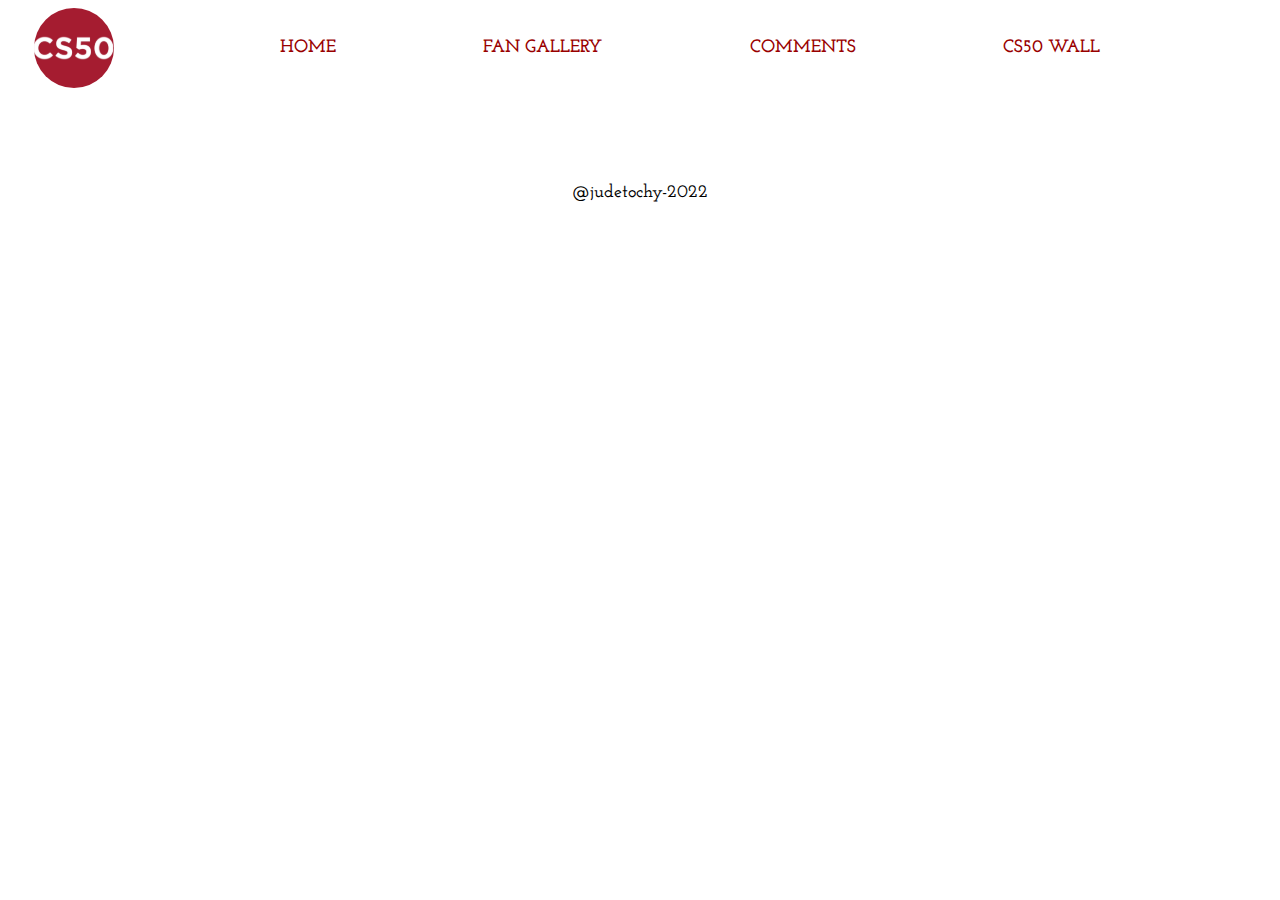
<file: base.html>
<!DOCTYPE html>
<html lang="en">
<head>
    <meta charset="UTF-8">
    <meta http-equiv="X-UA-Compatible" content="IE=edge">
    <meta name="viewport" content="width=device-width, initial-scale=1.0">
    <title>CS50FanPage</title>
    <link rel="icon" href="https://cs50.harvard.edu/x/2022/favicon.ico?1663894800">
    <link rel="stylesheet" href="./static/base.css">
    <link rel="stylesheet" href="./static/home/style.css">
    <link rel="preconnect" href="https://fonts.googleapis.com">
    <link rel="preconnect" href="https://fonts.gstatic.com" crossorigin>
    <link href="https://fonts.googleapis.com/css2?family=Amatic+SC:wght@700&family=Josefin+Slab:wght@500;700&family=Lato:wght@400;700;900&display=swap" rel="stylesheet">
    <link
      rel="stylesheet"
      href="https://cdnjs.cloudflare.com/ajax/libs/font-awesome/6.1.1/css/all.min.css"
      integrity="sha512-KfkfwYDsLkIlwQp6LFnl8zNdLGxu9YAA1QvwINks4PhcElQSvqcyVLLD9aMhXd13uQjoXtEKNosOWaZqXgel0g=="
      crossorigin="anonymous"
      referrerpolicy="no-referrer"
    />
</head>
<body>
    <header class="">
        <div class="nav">
            <div class="logo">
                <img src="./static/assets/logo.svg" alt="logo" class="">
            </div>
            <nav class="desktop desktop-links">
                <a href="#" class="">HOME</a>
                <a href="#" class="">FAN GALLERY</a>
                <a href="#" class="">COMMENTS</a>
                <a href="#" class="">CS50 WALL</a>
            </nav>
            <nav class="mobile" style="color: #990000; margin-left:8px;">
                <i class="fa-solid fa-burger fa-3x menu" onclick="show()"></i>
            </nav>
        </div>
    </header>
    <main class="">
        <div class="mobile backdrop visible bdr">
            <div class="nothing" onclick="noShow()">
            </div>
            <div class="slide-in right bdr">
                <div class="content">
                    <div class="c" onclick="noShow()">
                        <div class="circle">
                            <i class="fa-solid fa-xmark fa-2x"></i>
                        </div>
                    </div>
                    <div class="mobile-links">
                        <a href="#" class="" style="margin-top: 0;">HOME</a>
                        <a href="#" class="">FAN GALLERY</a>
                        <a href="#" class="">COMMENT</a>
                        <a href="#" class="">CS50 WALL</a>
                    </div> 
                </div>
            </div>
        </div>
          <!-- <embed src="./static/assets/themesong.mp3" loop="true" autostart="true" width="2" height="0"> -->
        
    </main>
    <footer class="">
        <div class="social">
          <a href="https://web.facebook.com/cs50?_rdc=1&_rdr" class=""><i class="fa-brands fa-facebook fa-2x"></i></a>
          <a href="https://twitter.com/@cs50" class=""><i class="fa-brands fa-twitter fa-2x"></i></a>
          <a href="https://www.instagram.com/cs50/" class=""><i class="fa-brands fa-instagram fa-2x"></i></a>
          <a href="https://www.youtube.com/user/cs50tv" class=""><i class="fa-brands fa-youtube fa-2x"></i></a>
          <a href="https://github.com/cs50" class=""><i class="fa-brands fa-github fa-2x"></i></a>
        </div>
        <div class="copyrt">
          <p class="">@judetochy-2022</p>
        </div>
      </footer>
    <script src="./static/base.js"></script>
</body>
</html>
</file>
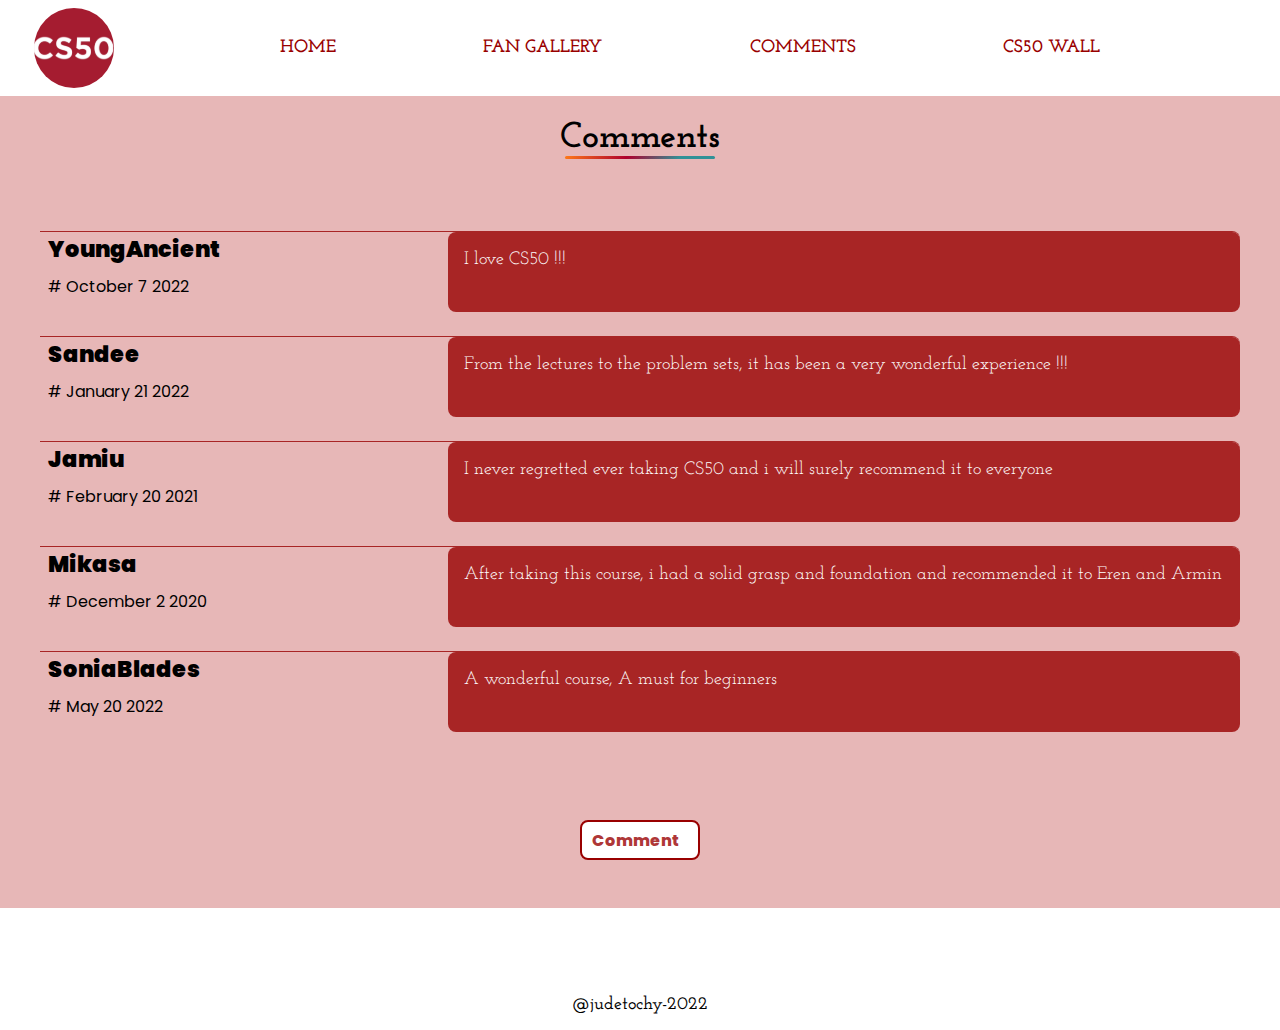
<file: comments/comments.html>
<!DOCTYPE html>
<html lang="en">
  <head>
    <meta charset="UTF-8" />
    <meta http-equiv="X-UA-Compatible" content="IE=edge" />
    <meta name="viewport" content="width=device-width, initial-scale=1.0" />
    <title>Comments</title>
    <link
      rel="icon"
      href="https://cs50.harvard.edu/x/2022/favicon.ico?1663894800"
    />
    <link rel="stylesheet" href="../static/base.css" />
    <link rel="stylesheet" href="../static/comment/comment.css" />
    <link rel="preconnect" href="https://fonts.googleapis.com" />
    <link rel="preconnect" href="https://fonts.gstatic.com" crossorigin />
    <link
      href="https://fonts.googleapis.com/css2?family=Amatic+SC:wght@700&family=Josefin+Slab:wght@500;700&family=Lato:wght@400;700;900&family=Poppins:wght@600;700&display=swap"
      rel="stylesheet"
    />
    <link
      rel="stylesheet"
      href="https://cdnjs.cloudflare.com/ajax/libs/font-awesome/6.1.1/css/all.min.css"
      integrity="sha512-KfkfwYDsLkIlwQp6LFnl8zNdLGxu9YAA1QvwINks4PhcElQSvqcyVLLD9aMhXd13uQjoXtEKNosOWaZqXgel0g=="
      crossorigin="anonymous"
      referrerpolicy="no-referrer"
    />
  </head>
  <body>
    <header class="">
      <div class="nav">
        <div class="logo">
          <img src="../static/assets/logo.svg" alt="logo" class="" />
        </div>
        <nav class="desktop desktop-links">
          <a href="../index.html" class="">HOME</a>
          <a href="../fangallery/fangallery.html" class="">FAN GALLERY</a>
          <a href="#" class="">COMMENTS</a>
          <a href="../cswall/cswall.html" class="">CS50 WALL</a>
        </nav>
        <nav class="mobile" style="color: #990000; margin-left: 8px">
          <i class="fa-solid fa-burger fa-3x menu" onclick="show()"></i>
        </nav>
      </div>
    </header>
    <main class="">
      <div class="mobile backdrop visible">
        <div class="nothing" onclick="noShow()"></div>
        <div class="slide-in right">
          <div class="content">
            <div class="c" onclick="noShow()">
              <div class="circle">
                <i class="fa-solid fa-xmark fa-2x"></i>
              </div>
            </div>
            <div class="mobile-links">
              <a href="../index.html" class="" style="margin-top: 0">HOME</a>
              <a href="../fangallery/fangallery.html" class="">FAN GALLERY</a>
              <a href="#" class="">COMMENT</a>
              <a href="../cswall/cswall.html" class="">CS50 WALL</a>
            </div>
          </div>
        </div>
      </div>
      <div class="main">
        <div class="word">
          <div class="head">
            <h2>Comments</h2>
            <hr />
          </div>
        </div>
        <div class="paddit">
          <div class="comments">
            <div class="commentgrid">
              <div class="mobile"><hr /></div>
              <div class="info">
                <div class="author"><p>YoungAncient</p></div>
                <div class="date"><p># October 7 2022</p></div>
              </div>
              <div class="commentblock">
                <p>I love CS50 !!!</p>
              </div>
            </div>
            <div class="commentgrid">
              <div class="mobile"><hr /></div>
              <div class="info">
                <div class="author"><p>Sandee</p></div>
                <div class="date"><p># January 21 2022</p></div>
              </div>
              <div class="commentblock">
                <p>
                  From the lectures to the problem sets, it has been a very
                  wonderful experience !!!
                </p>
              </div>
            </div>
            <div class="commentgrid">
              <div class="mobile"><hr /></div>
              <div class="info">
                <div class="author"><p>Jamiu</p></div>
                <div class="date"><p># February 20 2021</p></div>
              </div>
              <div class="commentblock">
                <p>
                  I never regretted ever taking CS50 and i will surely recommend
                  it to everyone
                </p>
              </div>
            </div>
            <div class="commentgrid">
              <div class="mobile"><hr /></div>
              <div class="info">
                <div class="author"><p>Mikasa</p></div>
                <div class="date"><p># December 2 2020</p></div>
              </div>
              <div class="commentblock">
                <p>
                  After taking this course, i had a solid grasp and foundation
                  and recommended it to Eren and Armin
                </p>
              </div>
            </div>
            <div class="commentgrid">
              <div class="mobile"><hr /></div>
              <div class="info">
                <div class="author"><p>SoniaBlades</p></div>
                <div class="date"><p># May 20 2022</p></div>
              </div>
              <div class="commentblock">
                <p>A wonderful course, A must for beginners</p>
              </div>
            </div>
          </div>
        </div>
        <div class="form">
            <div class="nothing" onclick="off()"></div>
          <form novalidate>
            <img src="../static/assets/male2.svg" alt="alumnus" id="alumnus">
            <img src="../static/assets/female2.svg" alt="alumna" id="alumna" />
            <p class="django-error">Email cannot be empty!</p>
            <div class="sub">
              <label for="text">Code Name</label>
              <input
                type="text"
                name="name"
                id="name"
                placeholder="your name here... e.g cyborg"
              />
              <p class="error name">Name cannot be empty!</p>
            </div>
            <div class="sub">
              <label for="comment" class="">Comment</label>
              <textarea
                name="comment"
                id="comment"
                cols="30"
                rows="5"
                placeholder="your comments here"
              ></textarea>
              <p class="error comment">Comment cannot be empty!</p>
            </div>
            <div class="submit">
              <button type="submit">Post Comment</button>
            </div>
          </form>
        </div>
        <div class="commentbutton">
          <button id="pen">
            <p>Comment</p>
            <i class="fa-solid fa-pen"></i>
          </button>
        </div>
      </div>
    </main>
    <footer class="">
        <div class="social">
          <a href="https://web.facebook.com/cs50?_rdc=1&_rdr" class=""><i class="fa-brands fa-facebook fa-2x"></i></a>
          <a href="https://twitter.com/@cs50" class=""><i class="fa-brands fa-twitter fa-2x"></i></a>
          <a href="https://www.instagram.com/cs50/" class=""><i class="fa-brands fa-instagram fa-2x"></i></a>
          <a href="https://www.youtube.com/user/cs50tv" class=""><i class="fa-brands fa-youtube fa-2x"></i></a>
          <a href="https://github.com/cs50" class=""><i class="fa-brands fa-github fa-2x"></i></a>
        </div>
        <div class="copyrt">
          <p class="">@judetochy-2022</p>
        </div>
      </footer>
    <script src="../static/base.js"></script>
    <script src="../static/comment/script.js"></script>
  </body>
</html>
</file>
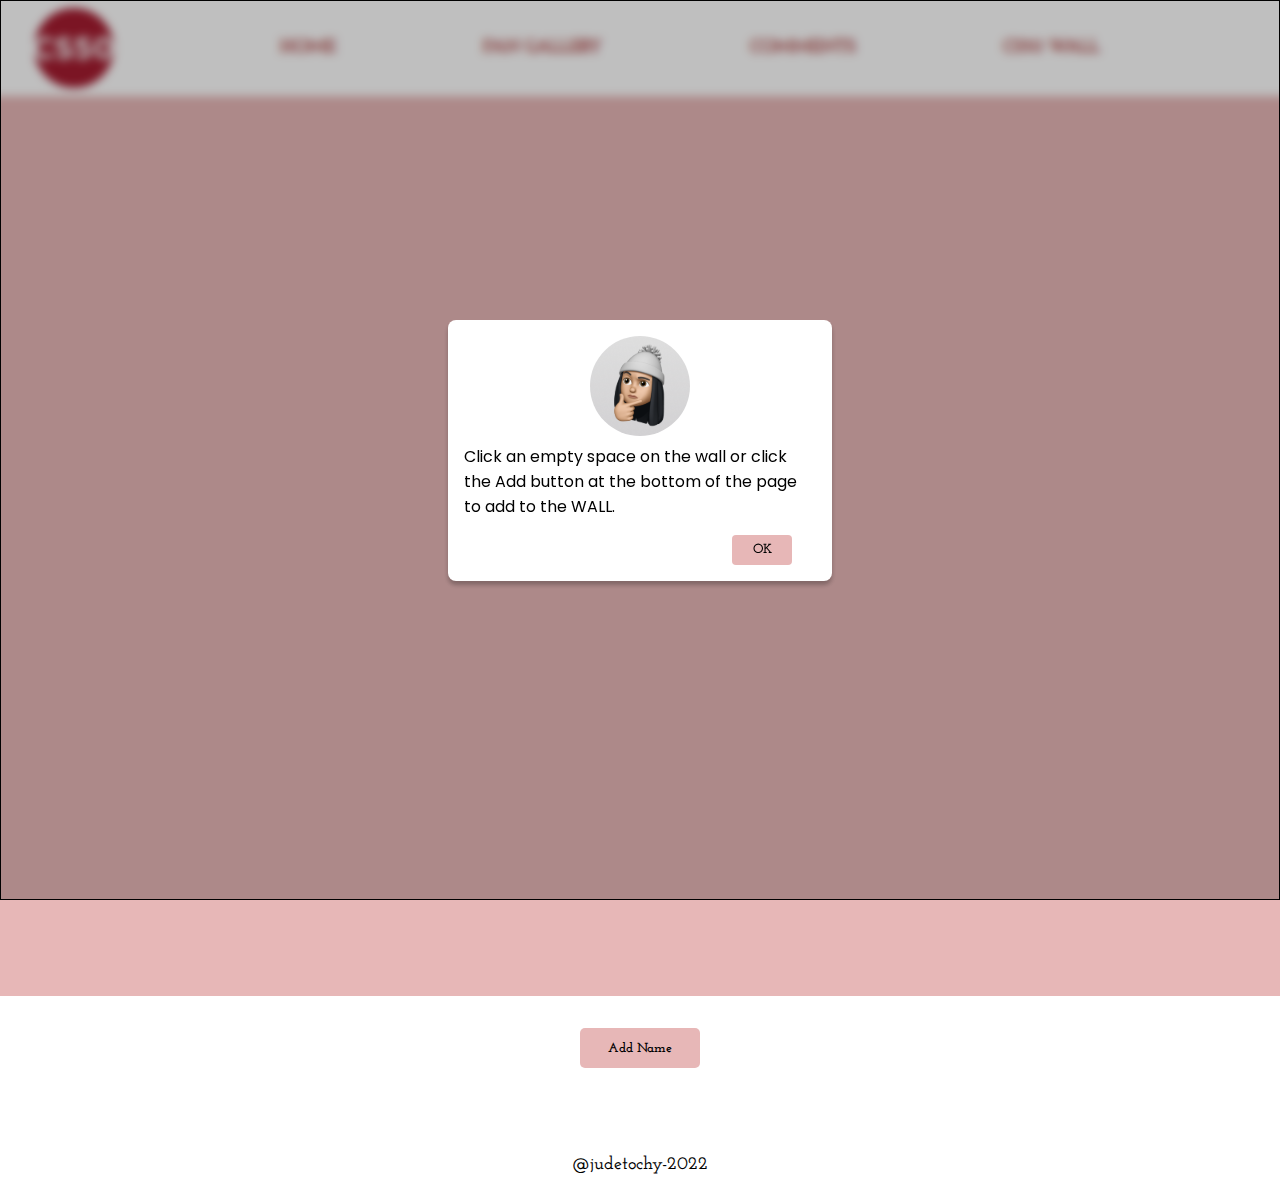
<file: cswall/cswall.html>
<!DOCTYPE html>
<html lang="en">
<head>
    <meta charset="UTF-8">
    <meta http-equiv="X-UA-Compatible" content="IE=edge">
    <meta name="viewport" content="width=device-width, initial-scale=1.0">
    <title>CSWall</title>
    <link rel="icon" href="https://cs50.harvard.edu/x/2022/favicon.ico?1663894800">
    <link rel="stylesheet" href="../static/base.css">
    <link rel="stylesheet" href="../static/wall/style.css">
    <link rel="preconnect" href="https://fonts.googleapis.com">
    <link rel="preconnect" href="https://fonts.gstatic.com" crossorigin>
    <link href="https://fonts.googleapis.com/css2?family=Amatic+SC:wght@700&family=Josefin+Slab:wght@500;700&family=Lato:wght@400;700;900&display=swap" rel="stylesheet">
    <link
      rel="stylesheet"
      href="https://cdnjs.cloudflare.com/ajax/libs/font-awesome/6.1.1/css/all.min.css"
      integrity="sha512-KfkfwYDsLkIlwQp6LFnl8zNdLGxu9YAA1QvwINks4PhcElQSvqcyVLLD9aMhXd13uQjoXtEKNosOWaZqXgel0g=="
      crossorigin="anonymous"
      referrerpolicy="no-referrer"
    />
</head>
<body>
    <header class="">
        <div class="nav">
            <div class="logo">
                <img src="../static/assets/logo.svg" alt="logo" class="">
            </div>
            <nav class="desktop desktop-links">
                <a href="../index.html" class="">HOME</a>
                <a href="../fangallery/fangallery.html" class="">FAN GALLERY</a>
                <a href="../comments/comments.html" class="">COMMENTS</a>
                <a href="#" class="">CS50 WALL</a>
            </nav>
            <nav class="mobile" style="color: #990000; margin-left:8px;">
                <i class="fa-solid fa-burger fa-3x menu" onclick="show()"></i>
            </nav>
        </div>
    </header>
    <main class="">
        <div class="mobile backdrop visible">
            <div class="nothing" onclick="noShow()">
            </div>
            <div class="slide-in right bdr">
                <div class="content">
                    <div class="c" onclick="noShow()">
                        <div class="circle">
                            <i class="fa-solid fa-xmark fa-2x"></i>
                        </div>
                    </div>
                    <div class="mobile-links">
                        <a href="../index.html" class="" style="margin-top: 0;">HOME</a>
                        <a href="../fangallery/fangallery.html" class="">FAN GALLERY</a>
                        <a href="../comments/comments.html" class="">COMMENT</a>
                        <a href="#" class="">CS50 WALL</a>
                    </div> 
                </div>
            </div>
        </div>
    </main>
    <div class="wall">
        <div class="wall-img">
            <h2 class="spec">CS50 WALL</h2>
        </div>
        <div class="names">
            <div class="grid">
            </div>
            <div class="grid">
            </div>
            <div class="grid"></div>
            <div class="grid"></div>
            <div class="grid"></div>
            <div class="grid"></div>
            <div class="grid"></div>
            <div class="grid"></div>
            <div class="grid"></div>
            <div class="grid"></div>
            <div class="grid"></div>
            <div class="grid"></div>
            <div class="grid"></div>
            <div class="grid"></div>
            <div class="grid"></div>
            <div class="grid"></div>
            <div class="grid"></div>
            <div class="grid"></div>
            <div class="grid"></div>
            <div class="grid"></div>
            <div class="grid"></div>
            <div class="grid"></div>
            <div class="grid"></div>
            <div class="grid"></div>
            <div class="grid"></div>
            <div class="grid"></div>
            <div class="grid"></div>
            <div class="grid"></div>
            <div class="grid"></div>
            <div class="grid"></div>
            <div class="grid"></div>
            <div class="grid"></div>
            <div class="grid"></div>
            <div class="grid"></div>
            <div class="grid"></div>
            <div class="grid"></div>
            <div class="grid"></div>
            <div class="grid"></div>
            <div class="grid"></div>
            <div class="grid"></div>
            <div class="grid"></div>
            <div class="grid"></div>
            <div class="grid"></div>
            <div class="grid"></div>
            <div class="grid"></div>
            <div class="grid"></div>
            <div class="grid"></div>
            <div class="grid"></div>
            <div class="grid"></div>
            <div class="grid"></div>
            <div class="grid"></div>
            <div class="grid"></div>
            <div class="grid"></div>
            <div class="grid"></div>
            <div class="grid"></div>
            <div class="grid"></div>
            <div class="grid"></div>
            <div class="grid"></div>
            <div class="grid"></div>
            <div class="grid"></div>
            <div class="grid"></div>
            <div class="grid"></div>
            <div class="grid"></div>
            <div class="grid"></div>
            <div class="grid"></div>
            <div class="grid"></div>
            <div class="grid"></div>
            <div class="grid"></div>
            <div class="grid"></div>
            <div class="grid"></div>
            <div class="grid"></div>
            <div class="grid"></div>
            <div class="grid"></div>
            <div class="grid"></div>
            <div class="grid"></div>
            <div class="grid"></div>
            <div class="grid"></div>
            <div class="grid"></div>
            <div class="grid"></div>
            <div class="grid"></div>
            <div class="grid"></div>
            <div class="grid"></div>
            <div class="grid"></div>
            <div class="grid"></div>
            <div class="grid"></div>
            <div class="grid"></div>
            <div class="grid"></div>
            <div class="grid"></div>
            <div class="grid"></div>
            <div class="grid"></div>
            <div class="grid"></div>
            <div class="grid"></div>
            <div class="grid"></div>
            <div class="grid"></div>
            <div class="grid"></div>
            <div class="grid"></div>
            <div class="grid"></div>
            <div class="grid"></div>
            <div class="grid"></div>
            <div class="grid"></div>
            <div class="grid"></div>
            <div class="grid"></div>
            <div class="grid"></div>
            <div class="grid"></div>
            <div class="grid"></div>
            <div class="grid"></div>
            <div class="grid"></div>
            <div class="grid"></div>
            <div class="grid"></div>
            <div class="grid"></div>
            <div class="grid"></div>
            <div class="grid"></div>
            <div class="grid"></div>
            <div class="grid"></div>
            <div class="grid"></div>
            <div class="grid"></div>
            <div class="grid"></div>
            <div class="grid"></div>
            <div class="grid"></div>
            <div class="grid"></div>
            <div class="grid"></div>
            <div class="grid"></div>
            <div class="grid"></div>
            <div class="grid"></div>
            <div class="grid"></div>
            <div class="grid"></div>
            <div class="grid"></div>
            <div class="grid"></div>
            <div class="grid"></div>
            <div class="grid"></div>
            <div class="grid "></div>
            <div class="grid "></div>
            <div class="grid "></div>
            <div class="grid "></div>
            <div class="grid "></div>
            <div class="grid "></div>
            <div class="grid "></div>
            <div class="grid "></div>
            <div class="grid "></div>
            <div class="grid "></div>
        </div>
        <div class="popup form-popup">
            <div class="nothing" onclick="off()"></div>
            <form class="nameForm">
                <p class="error local-error" style="text-align:center;">
                    Your Name is on CSWall already!
                </p>
                <div class="sub" style="margin-top: 0;">
                    <label for="name">Nickname</label>
                    <input type="text" name="name" id="name" placeholder="nickname here">
                    <p class="error name-error">Name cannot be empty</p>
                </div>
                <div class="sub">
                    <label for="name">Font</label>
                    <select name="font" id="font">
                    
                    </select>
                    <p class="error font-error">You must select a font</p>
                </div>
                <div class="sub">
                    <label for="name">Social link</label>
                    <input type="url" name="name" id="link" placeholder="linkedin or github or twitter">
                    <p class="error link-error">Social link cannot be empty</p>
                </div>
                <div class="sub">
                    <button type="submit">Add</button>
                </div>
            </form>
        </div>
        <div class="info-popup popup">
            <div class="nothing bdr" onclick="iOff()"></div>
            <div class="info">
                <div class="think">
                    <img src="../static/assets/thinkingLady.svg" alt="thinking" class="">
                </div>
                <p>Click an empty space on the wall  or click the Add button
                    at the bottom of the page to add to the WALL.
                </p>
                <div class="info-btn">
                    <button onclick="iOff()">OK</button>
                </div>
            </div>
        </div>
        <div class="cancel-popup popup">
            <div class="nothing" onclick="cOff()"></div>
            <div class="c-info">
                <p>This space have been used already by </p>
                <div class="info-btn">
                    <button onclick="cOff()">OK</button>
                </div>
            </div>
        </div>
        <div class="button">
            <button class="">Add Name</button>
        </div>
    </div>
    <footer class="">
        <div class="social">
          <a href="https://web.facebook.com/cs50?_rdc=1&_rdr" class=""><i class="fa-brands fa-facebook fa-2x"></i></a>
          <a href="https://twitter.com/@cs50" class=""><i class="fa-brands fa-twitter fa-2x"></i></a>
          <a href="https://www.instagram.com/cs50/" class=""><i class="fa-brands fa-instagram fa-2x"></i></a>
          <a href="https://www.youtube.com/user/cs50tv" class=""><i class="fa-brands fa-youtube fa-2x"></i></a>
          <a href="https://github.com/cs50" class=""><i class="fa-brands fa-github fa-2x"></i></a>
        </div>
        <div class="copyrt">
          <p class="">@judetochy-2022</p>
        </div>
      </footer>
    <script src="../static/base.js"></script>
    <script src="../static/wall/script.js"></script>
</body>
</html>
</file>
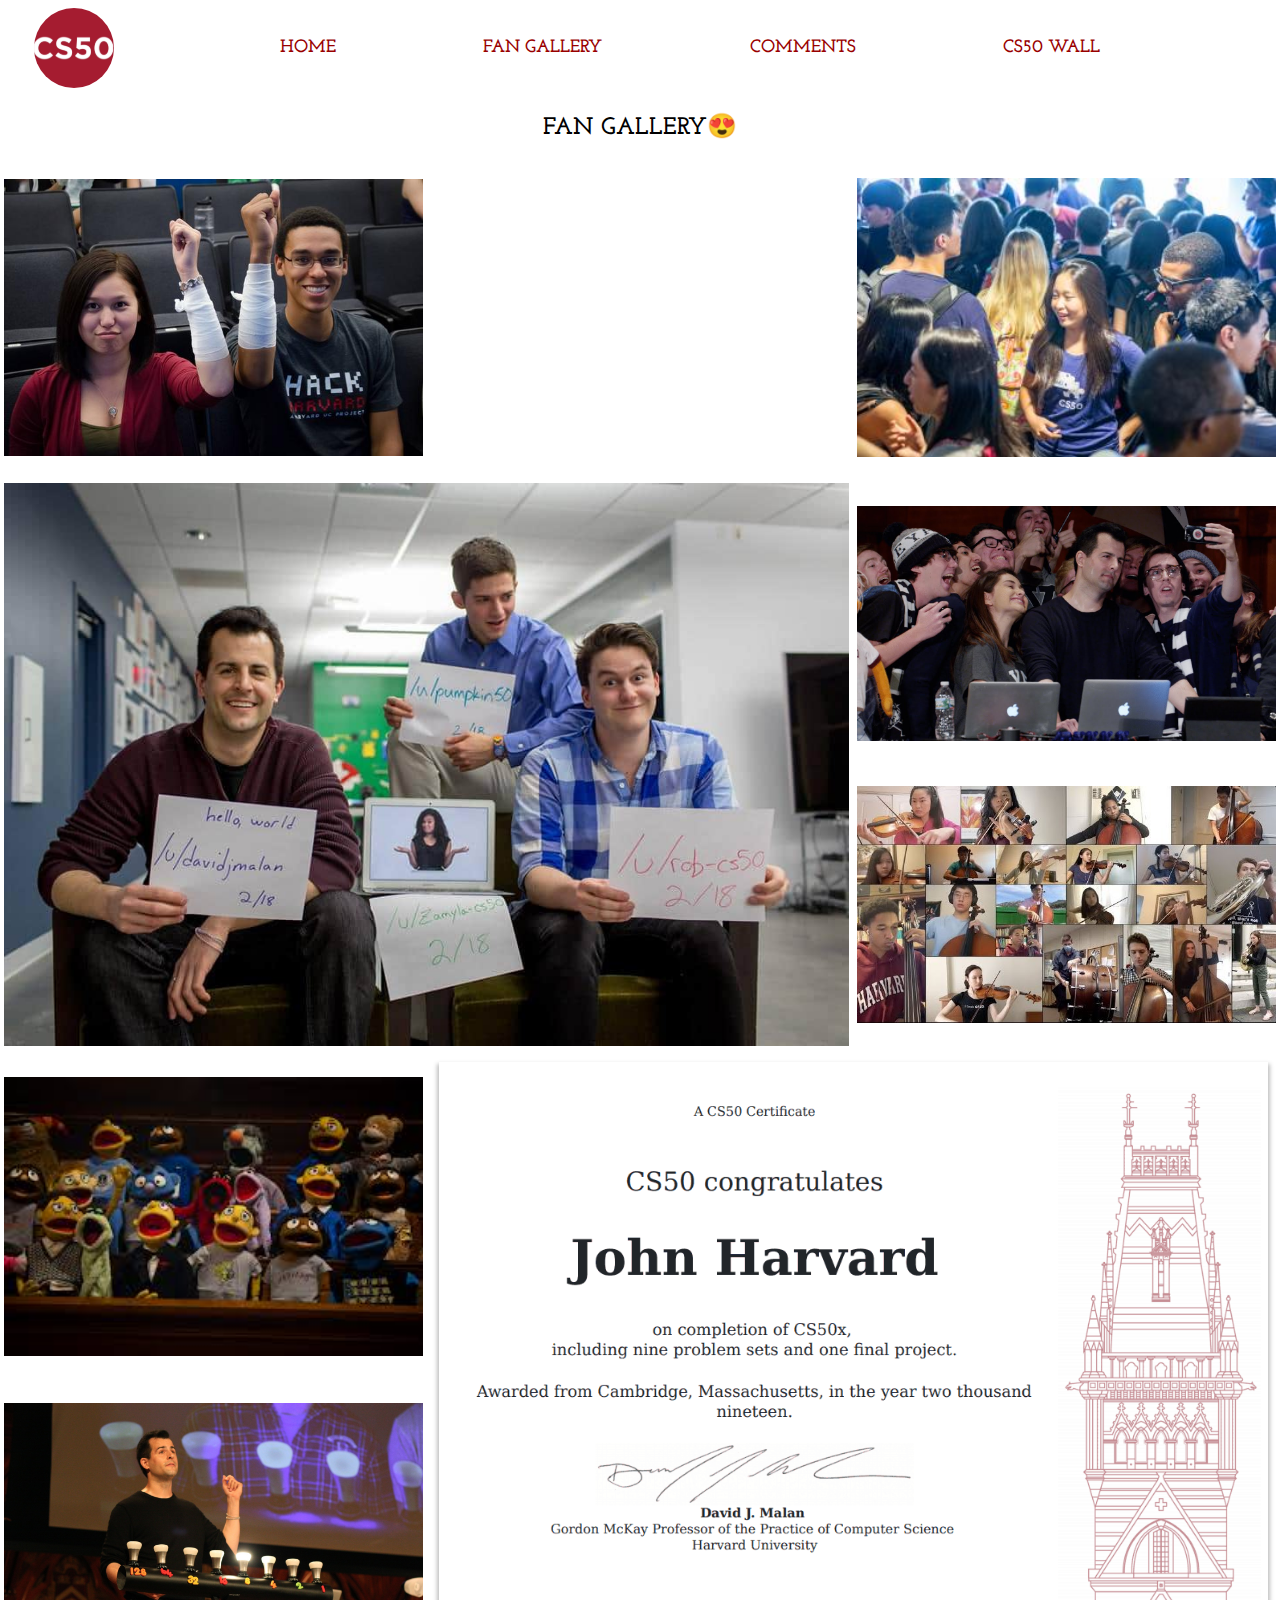
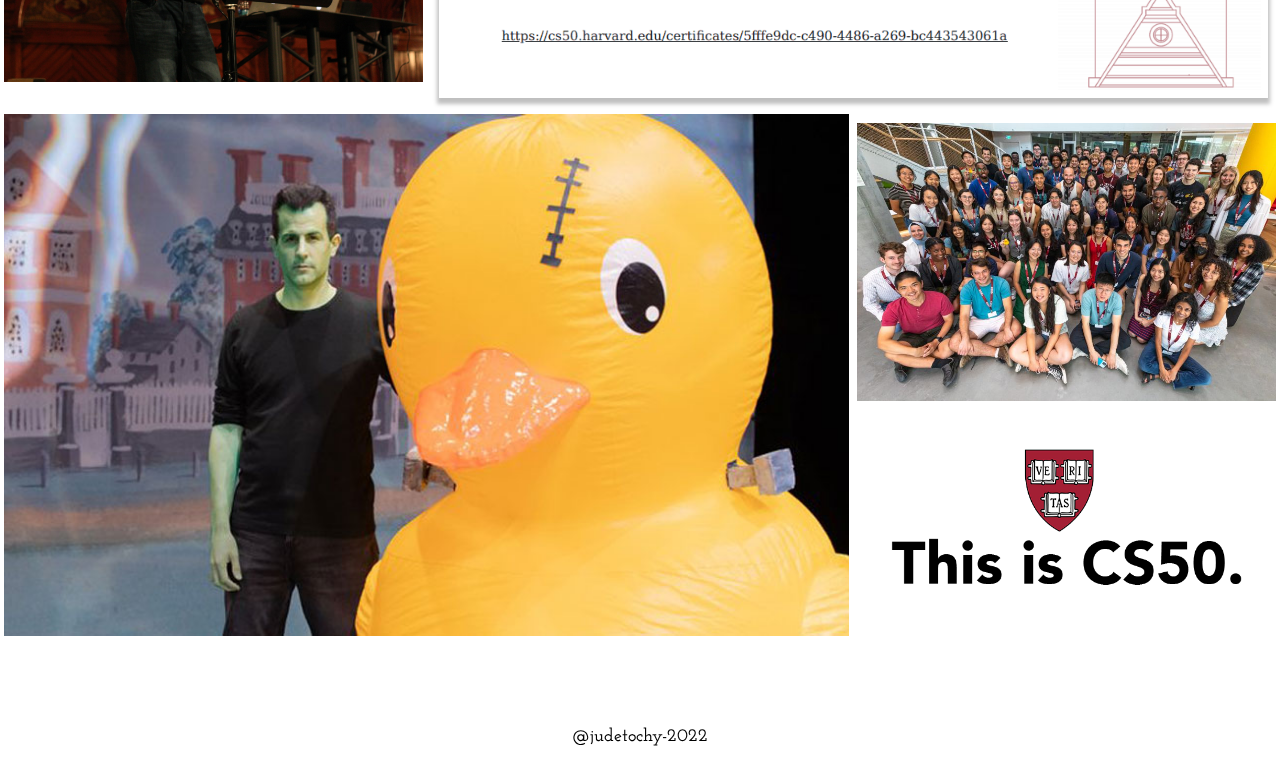
<file: fangallery/fangallery.html>
<!DOCTYPE html>
<html lang="en">
<head>
    <meta charset="UTF-8">
    <meta http-equiv="X-UA-Compatible" content="IE=edge">
    <meta name="viewport" content="width=device-width, initial-scale=1.0">
    <title>Fan Gallery</title>
    <link rel="icon" href="https://cs50.harvard.edu/x/2022/favicon.ico?1663894800">
    <link rel="stylesheet" href="../static/base.css">
    <link rel="stylesheet" href="../static/fangallery/fangallery.css">
    <link rel="preconnect" href="https://fonts.googleapis.com">
    <link rel="preconnect" href="https://fonts.gstatic.com" crossorigin>
    <link href="https://fonts.googleapis.com/css2?family=Amatic+SC:wght@700&family=Josefin+Slab:wght@500;700&family=Lato:wght@400;700;900&display=swap" rel="stylesheet">
    <link
      rel="stylesheet"
      href="https://cdnjs.cloudflare.com/ajax/libs/font-awesome/6.1.1/css/all.min.css"
      integrity="sha512-KfkfwYDsLkIlwQp6LFnl8zNdLGxu9YAA1QvwINks4PhcElQSvqcyVLLD9aMhXd13uQjoXtEKNosOWaZqXgel0g=="
      crossorigin="anonymous"
      referrerpolicy="no-referrer"
    />
</head>
<body>
    <header class="">
        <div class="nav">
            <div class="logo">
                <img src="../static/assets/logo.svg" alt="logo" class="">
            </div>
            <nav class="desktop desktop-links">
                <a href="../index.html" class="">HOME</a>
                <a href="#" class="">FAN GALLERY</a>
                <a href="../comments/comments.html" class="">COMMENTS</a>
                <a href="../cswall/cswall.html" class="">CS50 WALL</a>
            </nav>
            <nav class="mobile" style="color: #990000; margin-left:8px;">
                <i class="fa-solid fa-burger fa-3x menu" onclick="show()"></i>
            </nav>
        </div>
    </header>
    <main class="">
        <div class="mobile backdrop visible">
            <div class="nothing" onclick="noShow()">
            </div>
            <div class="slide-in right">
                <div class="content">
                    <div class="c" onclick="noShow()">
                        <div class="circle">
                            <i class="fa-solid fa-xmark fa-2x"></i>
                        </div>
                    </div>
                    <div class="mobile-links">
                        <a href="../index.html" class="" style="margin-top: 0;">HOME</a>
                        <a href="#" class="">FAN GALLERY</a>
                        <a href="../comments/comments.html" class="">COMMENT</a>
                        <a href="../cswall/cswall.html" class="">CS50 WALL</a>
                    </div> 
                </div>
            </div>
        </div>
        <h2 class="head">FAN GALLERY&#128525;</h2>
        <div class="grid">
            <div class="">
                <img src="../static/assets/girlandguy.jpg" alt="" class="">
            </div>
            <div class="">
                <iframe width="560" height="315" src="https://www.youtube.com/embed/jmpL2ru-kf0?autoplay=1&mute=1" 
                title="YouTube video player" frameborder="0" 
                allow="accelerometer; autoplay; clipboard-write; encrypted-media; gyroscope; picture-in-picture" allowfullscreen>
                </iframe>
            </div>
            <div class="">
                <img src="../static/assets/yalecs50.jpg" alt="" class="">
            </div>
            <div class="">
                <img src="../static/assets/fangallery.jpg" alt="" class="">
            </div>
            <div class="">
                <div class="in">
                    <img src="../static/assets/fangallery3.jpg" alt="" class="">
                </div>
                <div class="in">
                    <img src="../static/assets/cs50orchestra.jpg" alt="" class="">
                </div>
            </div>
            <div class="">
                <div class="in desktop">
                    <img src="../static/assets/fangallery4.jpg" alt="" class="">
                </div>
                <div class="in">
                    <img src="../static/assets/david-milan.jpg" alt="" class="">
                </div>
            </div>
            <div class="">
                <img src="../static/assets/cs50certificate.png" alt="" class="">
            </div>
            <div class="">
                <img src="../static/assets/joincs50.jpg" alt="" class="">
            </div>
            <div class="">
                <div class="in">
                    <img src="../static/assets/cs50staffs.jpg" alt="" class="">
                </div>
                <div class="in">
                    <img src="../static/assets/cs50stuffs.png" alt="" class="">
                </div>
            </div>
        </div>
        
    </main>
    <footer class="">
        <div class="social">
          <a href="https://web.facebook.com/cs50?_rdc=1&_rdr" class=""><i class="fa-brands fa-facebook fa-2x"></i></a>
          <a href="https://twitter.com/@cs50" class=""><i class="fa-brands fa-twitter fa-2x"></i></a>
          <a href="https://www.instagram.com/cs50/" class=""><i class="fa-brands fa-instagram fa-2x"></i></a>
          <a href="https://www.youtube.com/user/cs50tv" class=""><i class="fa-brands fa-youtube fa-2x"></i></a>
          <a href="https://github.com/cs50" class=""><i class="fa-brands fa-github fa-2x"></i></a>
        </div>
        <div class="copyrt">
          <p class="">@judetochy-2022</p>
        </div>
      </footer>
    <script src="../static/base.js"></script>
</body>
</html>
</file>
<file: static/base.css>
* {
    box-sizing: border-box;
    margin: 0;
    font-family: 'Josefin Slab', serif;
  }
  .desktop {
    display: none;
  }
  header {
    width: 100vw;
    padding: 8px;
    position: relative;
  }
  body {
    height: 100vh;
  }
  .bdr {
    border: 1px solid black;
  }
  .nav {
    display: flex;
    flex-direction: column-reverse;
  }
  .logo {
    display: flex;
    justify-content: center;
    align-items: center;
  }
  .logo img {
    width: 100px;
    height: 80px;
  }
  .desktop-links a, .mobile-links a {
    text-decoration: none;
    outline: 0;
    color: #990000;
    font-family: 'Josefin Slab', serif;
  }
  .desktop-links a {
    font-style: normal;
    font-weight: 700;
    font-size: 18px;
    line-height: 40px;
  }
  .desktop-links a:hover {
    border-bottom-style: solid;
    width: fit-content;
    border-bottom-color: #990000;
  }
  /* slide in stuff */
  .backdrop {
    position: absolute;
    top: 0;
    width: 100vw;
    height: 100vh;
    display: grid;
    grid-template-columns: 0.4fr 1fr;
    overflow-x: hidden;
    z-index: 5;
    transition: 1s;
  }
  /* js classes */
  .visible {
    visibility: hidden;
  }
  .color {
    background: hsla(0, 0%, 12%, 0.8);
  }
  .hidden {
    overflow-y: hidden;
  }
  .right {
    transform: translateX(200%);
  }
  .menu{
      transition: 1s;
  }
  .rotate{
      transform: rotate(180deg);
  }
  .not{
      transform: rotate(0deg);
  }
  /* js classes end */
  
  .backdrop .slide-in {
    background: #06051c;
    transition: 1s;
  }
  .c{
      margin-top: 8px;
  }
  .circle{
      color: #fff;
      border: 1px solid #fff;
      width: 40px;
      display: flex;
      justify-content: center;
      align-items: center;
      border-radius: 50%;
      padding: 4px;
      /* margin-left: 24px; */
  }
  .content{
      padding: 24px;
  }
  .mobile-links{
      margin-top: 32px;
      color: #fff;
      display: flex;
      flex-direction: column;
      padding: 8px;
  }
  .mobile-links a{
      color: #fff;
      margin-top: 40px;
      font-size: 24px;
  }
  footer{
    margin-top: 56px;
    padding: 16px;
    display: flex;
    flex-direction: column;
    justify-content: center;
    align-items: center;
  }
  footer .social{
    width: 100%;
    display: flex;
    justify-content: space-evenly;
  }
  footer .social a{
    color: #990000;
  }
  .copyrt{
    margin-top: 8px;
    font-size: 18px;
    font-weight: 600;
  }
  @media screen and (min-width: 728px) {
    .desktop {
      display: block;
    }
    .mobile {
      display: none;
    }
    .nav {
      flex-direction: row;
    }
    header {
      padding-left: 24px;
      padding-right: 24px;
    }
    .desktop-links {
      width: 100%;
      display: flex;
      justify-content: space-evenly;
      align-items: center;
      padding: 8px;
    }
    footer .social{
      width: 70%;
    }
    .copyrt{
      margin-top: 16px;
    }
  }
  @media screen and (min-width: 998px) {
    footer .social a{
      color: black;
    }
    footer .social a:hover{
      color: #990000;
    }
  }
</file>
<file: static/home/style.css>
* {
  box-sizing: border-box;
  margin: 0;
  font-family: 'Josefin Slab', serif;
}
.desktop {
  display: none;
}
header {
  width: 100vw;
  padding: 8px;
  position: relative;
}
body {
  height: 100vh;
  /* overflow-x: hidden; */
}
.bdr {
  border: 1px solid black;
}
.nav {
  display: flex;
  flex-direction: column-reverse;
}
.logo {
  display: flex;
  justify-content: center;
  align-items: center;
}
.logo img {
  width: 100px;
  height: 80px;
}
.desktop-links a, .mobile-links a {
  text-decoration: none;
  outline: 0;
  color: #990000;
  font-family: 'Josefin Slab', serif;
}
.mobile-links a{
  color: #fff;
}

.desktop-links a {
  font-style: normal;
  font-weight: 700;
  font-size: 18px;
  line-height: 40px;
}
.desktop-links a:hover {
  border-bottom-style: solid;
  width: fit-content;
  border-bottom-color: #990000;
}

/* hero section */
.hero{
  position: relative;
}
.bg{
    width: 100vw;
    top: 0;
    position: absolute;
    background: black;
}
.bg img{
    width: 100%;
    height: 100%;
    opacity: 0.5;
}
.hero .word{
  position: relative;
  color: white;
  height: 100%;
}
.head{
  font-weight: 800;
  font-size: 50px;
  line-height: 60px;
}
.h{
  display: flex;
  justify-content: center;
  align-items: center;
  flex-direction: column;
  padding: 16px;
  margin-top: 24px;
}
.h .spinner{
  animation: spin 3s linear infinite;
  animation-play-state: paused;
}
@keyframes spin {
  0% { 
    transform: rotate(0deg); 
    /* color: #01205f; */
  }
  100% { 
    transform: rotate(360deg); 
    color: #990000;
  }
}
.below{
  position: relative;
  margin-top: 80px;
  overflow: hidden;
}
.below .img{
  display: grid;
  grid-template-columns: 1fr 1fr;
}
.below .img div{
  display: flex;
  justify-content: center;
  align-items: center;
}
.img div:nth-of-type(even) img{
  transform: translateX(200%);
  transition: 1s ease-in;
}
.img div:nth-of-type(odd) img{
  transform: translateX(-200%);
  transition: 1s ease-in;
}
.trusted{
  position: relative;
  margin-top: 56px;
}
.flagcont{
  display: flex;
  flex-direction: column;
}
.trusted .head{
  font-size: 50px;
}
.flags{
  display: grid;
  grid-template-columns: 1fr 1fr 1fr;
  padding: 8px;
  grid-gap: 8px;
}
.flags img{
  width: 100%;
  height: 100%;
}
.flagcont p, .join p{
  font-weight: 600;
  color: #000;
  display: flex;
  justify-content: center;
  align-items: center;
  margin-left: 8px;
}
.join{
  margin-top: 56px;
  padding: 4px;
}
.join .shadow{
  display: flex;
  flex-direction: column;
  justify-content: center;
  padding: 16px;
  border-radius: 5px;
  box-shadow: 0px 2px 3px 3px rgba(0, 0, 0, 0.25);
  
}
.join p{
  margin-left: 0;
  font-size: 24px;
}
.join .buttons{
  display: flex;
  justify-content: center;
  align-items: center;
  margin-top: 16px;
}
.join button{
  outline: 0;
  border: 0;
  height: 45px;
  width: 100px;
  cursor: pointer;
  font-weight: 800;
  border-radius: 8px;
  background: #A51C30;
  color: #fff;
  margin-left: 16px;
}
.join button:hover{
  background: #990000;
}
.trusted .head{
  text-align: center;
}
.not-enrolled .head, .trusted .head{
  font-size: 40px;
  line-height: 40px;
}
.not-enrolled{
  margin-top: 56px;
  text-align: center;
}
.beginner{
  width: 100%;
  padding: 8px;
  margin-top: 24px;
}
.beginner img{
  width: 100%;
}
.register{
  display: flex;
  flex-direction: column;
  margin-top: 56px;
  overflow-x: hidden;
}
.wait{
  overflow-x: hidden;
}
.register .cs{
  padding: 8px;
}
.register img{
  width: 100%;
  border-radius: 15px;
}
.register h3{
  font-weight: 600;
  font-size: 30px;
}
.blured{
  animation: blured 1s infinite;
  margin-top: 24px;
}
@keyframes blured {
  from{
    color: blue;
  }
  to{
    color: red;
  }
}
.move{
  padding: 4px;
  justify-content: space-between;
  display: flex;
  color: #990000;
}
.move h3{
  display: flex;
  justify-content: center;
  align-items: center;
  font-weight: 600;
  font-size: 30px;
}
.move .car{
  animation: move 4s linear infinite;
}
@keyframes move {
  0%{
    margin-left: 0%;
  }
  50%{
    color: blue;
  }
  90%{
    margin-left: 65%;
  }
  100%{
    margin-left: 65%;
  }
}
.register a{
  color: blue;
}
.register a:hover{
  color: #990000;
}
.tutors{
  margin-top: 16px;
  display: grid;
  grid-template-columns: 1fr 1fr;
  grid-gap: 4px;
}
.beginner img{
  box-shadow: 0px 4px 4px 2px rgba(0, 0, 0, 0.25);
}
.tutors div{
  padding: 4px;
}
/* javascript classes */
.go-left{
  transform: translateX(-200%);
  transition: 1s ease-in;
}
.register .txt{
  transition: 2s ease-in;
}
.register .wait{
  overflow-x: hidden;
  display: flex;
  justify-content: center;
  align-items: center;
}
.wait{
  padding: 16px;
}
.form, .volume{
  position: fixed;
  left: 50%;
  top: 50%;
  height: 100vh;
  width: 100vw;
  backdrop-filter: blur(5px);
  margin-left: -50vw;
  margin-top: -50vh;
  z-index: 2;
  display: flex;
  justify-content: center;
  align-items: center;
  visibility: hidden;
  transition: 0.5s;
}
.form form{
  background: #fff;
  box-shadow: 0px 4px 4px rgba(0, 0, 0, 0.25);
  border-radius: 20px;
  width: 95%;
  padding: 24px;
  display: flex;
  justify-content: center;
  align-items: center;
  flex-direction: column;
  transform: scale(0.1);
  transition: transform 0.4s;
}
.form .nothing, .volume .nothing{
  position: absolute;
  width: 100%;
  height: 100%;
}
.volume i{
  z-index: 3;
  cursor: pointer;
}
.form form img{
  margin-top: -50px;
}
.form div label{
  width: 100%;
  padding: 4px;
  font-weight: 600;
}
.form div input{
  width: 100%;
  border: 3px solid #ECECEC;
  border-radius: 10px;
  padding: 8px;
  height: 45px;
  outline: 0;
  margin-top: 4px;
  font-size: 17px;
}
.form form div{
  width: 100%;
  display: flex;
  flex-direction: column;
  justify-content: space-evenly;
  align-items: center;
  margin-top: 8px;
}
.form .submit{
  margin-top: 16px;
}
.submit button{
  height: 35px;
  width: 100px;
  outline: 0;
  font-size: 17px;
  font-weight: 600;
  letter-spacing: 3px;
  cursor: pointer;
  border: 0;
  border-radius: 5px;
  background: red;
  color: #fff;
}
.form .error, .django-error{
  font-weight: 500;
  margin-top: 4px;
  font-family: "Poppins", sans-serif;
  font-size: 12px;
}
.form .error, .django-error{
  color: red;
  visibility: hidden;
  transition: 0.2s;
}
.view{
  visibility: visible;
  /* transition: 1s; */
  background: rgba(0, 0, 0, 0.25);
}
#alumnus, #alumna{
  display: none;
}
@media screen and (max-width: 300px) {
  @keyframes move {
    0%{
      margin-left: 0%;
    }
    90%{
      margin-left: 49%;
    }
    100%{
      margin-left: 50%;
    }
  }
}
@media screen and (min-width: 450px) and (max-width: 600px) {
  .form form{
    width: 70%;
  }
}
@media screen and (min-width: 728px) {
  .desktop {
    display: block;
  }
  .mobile {
    display: none;
  }
  .nav {
    flex-direction: row;
  }
  header {
    padding-left: 24px;
    padding-right: 24px;
  }
  .desktop-links {
    width: 100%;
    display: flex;
    justify-content: space-evenly;
    align-items: center;
    padding: 8px;
  }
  /* hero */
  .head{
    font-weight: 800;
    font-size: 108px;
    font-family: 'Josefin Slab', serif;
    padding: 0;
    line-height: normal;
  }
  h1 hr{
    height: 4px;
    background-color: red;
    outline: 0;
    border: 0;
    animation: grow 5s;
  }
  .word{
    display: grid;
    grid-template-columns: 1fr 1fr;
    top: 50px;
  }
  .h{
    display: flex;
    justify-content: center;
    align-items: center;
    flex-direction: column;
    padding: 16px;
    margin-top: 24px;
  }
  .gifs{
    color: white;
    text-align: left;
    overflow-x: hidden;
  }
  .h .spinner{
    animation: spin 3s linear infinite;
    margin-top: 24px;
    animation-play-state: paused;
  }
  .gifs .rocket{
    position: absolute;
    transform: translate(0%,1000%);
    animation: fly 2s;
    animation-play-state: paused;
  
  }
  .img{
    margin-top: 20px;
    display: grid;
    grid-template-columns: 1fr 1fr;
  }
  .fr{
    overflow: hidden;
  }
  @keyframes grow {
    0%{
      width: 0px;
    }
    100%{
      width: 100%;
    }
  }
  @keyframes fly{
    0% { 
      transform: translate(0%,1000%); 
      /* color: #01205f; */
    }
    10%{
      transform: translate(200%,800%); 
    }
    20%{
      transform: translate(400%,600%); 
    }
    30%{
      transform: translate(600%,400%); 
      color: red;
    }
    40%{
      transform: translate(800%,200%); 
    }
    50%{
      transform: translate(1000%,100%); 
      color: blue;
    }
    60%{
      transform: translate(1200%,10%); 
    }
    100% { 
      transform: translate(1400%,0%); 
    }
  }
  .img div{
    visibility: hidden;
    overflow: hidden;
  }
  .not-tab{
    display: none;
  }
  .img div:nth-of-type(even) img{
    transform: translateX(0%);
    transform: translateY(200%);
    transition: 2s ease-in;
  }
  .trusted{
    margin-top: 120px;
  }
  .not-enrolled .head,.trusted .head{
    font-size: 50px;
    line-height: normal;
  }
  .not-enrolled{
    margin-top: 48px;
  }
  .beginner img{
    width: auto;
  }
  .register{
    display: grid;
    grid-template-columns: 1fr 1fr;
    padding: 24px;
  }
  .register img{
    width: 100%;
    border-radius: 0;
    border-bottom-left-radius: 15px;
    border-top-left-radius: 15px;
  }
  .register .cs{
    padding: 0;
  }
  .register .txt{
    display: flex;
    flex-direction: column;
    justify-content: center;
  }
  @keyframes move {
    0%{
      /* transform: translateX(0%); */
      margin-left: 0%;
    }
    90%{
      /* transform: translateX(600%); */
      margin-left: 80%;
    }
    100%{
      margin-left: 80%;
    }
  }
  .tutors{
    display: grid;
    padding: 8px;
    grid-template-columns: 1fr 1fr 1fr;
    grid-gap: 8px;
  }
  .form{
    width: 100vw;
    height: 100vh;
    margin-left: -50vw;
    margin-top: -50vh;
  }
  .form form{
    width: 60%;
  }
  .wait{
    padding: 0;
  }
}

@media screen and (min-width:800px) {
  .trusted{
    margin-top: 180px;
  }
}
@media screen and (min-width:998px) {
  .word{
    top: 100px;
  }
  .not-tab{
    display: block;
  }
  .img{
    grid-template-columns: 1fr 1fr 1fr 1fr;
    grid-gap: 10px;
  }
  .word{
    grid-template-columns: 0.8fr 1fr;
  }
  .under{
    position: absolute;
    top: 150%;
    width: 100%;
    padding: 16px;
  }
  .under .head{
    font-size: 64px;
    color: #fff;
  }
  .flagcont{
    display: flex;
    flex-direction: row;
  }
  .trusted .head{
    font-size: 50px;
  }
  .flags{
    display: block;
  }
  .flags img{
    width: 120px;
    height: 80px;
  }
  .flags img:not(:first-of-type){
    margin-left: 8px;
  }
  .flagcont p, .join p{
    font-weight: 600;
    color: #fff;
    display: flex;
    justify-content: center;
    align-items: center;
    margin-left: 8px;
  }
  .join{
    display: flex;
    flex-direction: row;
    justify-content: right;
    margin-top: 0px;
  }
  .join p{
    margin-left: 0;
    font-size: 24px;
  }
  .join .buttons{
    margin-left: 8px;
    display: block;
    margin-top: 0px;
  }
  .join button{
    outline: 0;
    border: 0;
    height: 45px;
    width: 100px;
    cursor: pointer;
    font-weight: 800;
    border-radius: 8px;
    background: #A51C30;
    color: #fff;
    margin-left: 16px;
  }
  .join button:hover, .form button:hover{
    background: #990000;
  }
  @keyframes move {
    0%{
      margin-left: 0%;
    }
    90%{
      margin-left: 90%;
    }
    100%{
      margin-left: 90%;
    }
  }
  .trusted{
    display: none;
  }
  .not-enrolled{
    margin-top: 45%;
  }
  .form form{
    width: 30%;
  }
}
</file>
<file: static/comment/comment.css>
.main {
  background-color: rgb(231, 183, 183);
  display: flex;
  flex-direction: column;
  width: 100vw;
  padding-bottom: 24px;
}
.head {
  font-size: 24px;
  font-weight: 700;
}
.word {
  padding: 8px;
}
.word .head {
  margin-top: 16px;
  display: flex;
  flex-direction: column;
  justify-content: center;
  align-items: center;
}
.info p{
  font-family: "Poppins", sans-serif;
  color: #000;
}
.head hr {
  background: linear-gradient(130deg, #ff7a18, #af002d 41.07%, #319197 76.05%);
  width: 150px;
  height: 3px;
  border: 0;
  border-radius: 2px;
}
.paddit {
  margin-top: 24px;
}
.info .author p {
  font-weight: 900;
  font-size: 1.4rem;
}
.info .date {
  margin-top: 8px;
}
.info .date p {
  font-weight: 400;
}
.commentblock p {
  font-size: 18px;
}
.commentblock {
  font-family: "Poppins", sans-serif;
}
.paddit {
  padding: 16px;
}
.info,
.commentblock {
  margin-left: 8px;
}
.info {
  margin-top: 16px;
}
.commentgrid hr {
  width: 60%;
  height: 1px;
  border: 0;
  background: rgba(153, 0, 0, 0.8);
}
.commentblock {
  margin-top: 16px;
  padding: 1rem;
  border-radius: 8px;
  min-height: 80px;
  background: rgba(153, 0, 0, 0.8);
  color: #fff;
  font-size: 16px;
  line-height: 24px;
}
.commentgrid {
  margin-top: 24px;
}
.commentgrid:nth-of-type(1) {
  margin-top: 0;
}
.commentbutton {
  margin-top: 32px;
  padding: 16px;
  display: flex;
  justify-content: right;
}
.commentbutton button {
  height: 40px;
  width: 120px;
  border-radius: 8px;
  display: flex;
  justify-content: center;
  align-items: center;
  outline: 0;
  border: 0;
  color: rgba(153, 0, 0, 0.8);
  background: #fff;
  cursor: pointer;
  border: 2px solid #990000;
}
.commentbutton button:hover {
  background: rgba(153, 0, 0, 0.8);
  color: #fff;
  border: 0;
}
.commentbutton p {
  font-size: 16px;
  font-family: "Poppins", sans-serif;
  font-weight: 800;
}
.commentbutton i {
  margin-left: 8px;
}
.form form img {
  margin-top: -50px;
}
.form div label {
  width: 100%;
  padding: 4px;
  font-weight: 600;
}
.form {
  position: fixed;
  left: 50%;
  top: 50%;
  height: 100vh;
  width: 100vw;
  backdrop-filter: blur(5px);
  margin-left: -50vw;
  margin-top: -50vh;
  z-index: 2;
  display: flex;
  justify-content: center;
  align-items: center;
  transition: 0.5s;
  visibility: hidden;
  background: rgba(0, 0, 0, 0.25);
}
.form .nothing{
    position: absolute;
    width: 100%;
    height: 100%;
  }
.form form {
  background: #fff;
  box-shadow: 0px 4px 4px rgba(0, 0, 0, 0.25);
  border-radius: 20px;
  width: 95%;
  padding: 24px;
  display: flex;
  justify-content: center;
  align-items: center;
  flex-direction: column;
  transform: scale(0.1); 
  transition: transform 0.4s;
}
.form .error, .django-error {
    font-weight: 500;
    margin-top: 4px;
}
.django-error{
    display: flex;
    align-items: center;
}
.django-error a{
    font-weight: 600;
    font-size: 12px;
    color: red;
    margin-left: 4px;
    font-family: "Poppins", sans-serif;
}
.form .error, .django-error {
  color: red;
  visibility: hidden;
  transition: 0.2s;
  font-family: "Poppins", sans-serif;
  font-size: 12px;
}
#alumnus, #alumna{
    display: none;
}
.sub {
  display: flex;
  flex-direction: column;
  width: 100%;
  margin-top: 8px;
}
.sub p{
    padding-left: 8px;
}
.view{
    visibility: visible;
    transition: 1s;
    background: rgba(0, 0, 0, 0.25);
  }
.form div input {
  width: 100%;
  border: 3px solid #ececec;
  border-radius: 10px;
  padding: 8px;
  height: 45px;
  outline: 0;
  margin-top: 4px;
  font-size: 17px;
}
.form div textarea {
  width: 100%;
  border: 3px solid #ececec;
  border-radius: 10px;
  padding: 8px;
  outline: 0;
  margin-top: 4px;
  font-size: 17px;
}
.form .submit {
  margin-top: 16px;
}
.submit button {
  height: 35px;
  outline: 0;
  font-size: 17px;
  font-weight: 600;
  letter-spacing: 2px;
  cursor: pointer;
  border: 0;
  border-radius: 5px;
  background: red;
  color: #fff;
}
.submit button:hover{
    background: #990000;
}
@media screen and (min-width: 450px) and (max-width: 600px) {
  .form form {
    width: 70%;
  }
}
@media screen and (min-width: 728px) {
  .paddit {
    padding: 24px;
  }
  .comments {
    padding: 16px;
  }
  .info {
    margin-top: 0;
  }
  .commentgrid .commentblock {
    padding: 1rem;
    border-radius: 8px;
    min-height: 80px;
    background: rgba(153, 0, 0, 0.8);
    color: #fff;
    font-size: 16px;
    margin-top: 0;
  }
  .commentgrid {
    display: grid;
    grid-template-columns: 0.5fr 1fr;
    border-top: 1px solid rgba(153, 0, 0, 0.8);
    border-top-right-radius: 8px;
    margin-top: 24px;
  }
  .commentbutton {
    display: flex;
    justify-content: center;
  }
  .form form {
    width: 60%;
  }
  .main{
    padding-bottom: 32px;
  }
}

@media screen and (min-width: 998px) {
  .form form {
    width: 30%;
  }
}
</file>
<file: static/wall/style.css>
.c-info a{
    font-weight: 600;
    text-decoration:underline;
}
.wall{
    width: 100vw;
    position: relative;
    height: 100vh;
}
.wall-img{
    width: 100%;
    background-color: rgb(231, 183, 183);
    height: 100%;
    display: flex;
    justify-content: center;
    align-items: center;
}
.spec{
    letter-spacing: 4px;
    font-size: 50px;
    font-weight: 800;
    opacity: 0.5;
    color: #fff;
}
.wall .names{
    /* overflow-y: hidden; */
    position: absolute;
    top: 0;
    color: #000;
    font-size: 17px;
    width: 100%;
    height: 100%;
    font-weight: 600;
    display: grid;
    padding: 4px;
    grid-template-columns: repeat(auto-fit, minmax(100px, 1fr));
}
.names .grid{
    min-height: auto;
    display: flex;
    justify-content: center;
    align-items: center;
    cursor: crosshair;
}
.button{
    padding: 8px;
    margin-top: 24px;
    display: flex;
    justify-content: center;
}
.button button{
    width: 120px;
    height: 40px;
    cursor: pointer;
    background: rgb(231, 183, 183);
    border: 0;
    border-radius: 5px;
}
.popup{
    width: 100%;
    height: 100vh;
    top: 50%;
    left: 50%;
    margin-top: -50vh;
    margin-left: -50%;
    position: fixed;
    display: flex;
    justify-content: center;
    align-items: center;
    visibility: hidden;
    background: rgba(0, 0, 0, 0.25);
    transition: 0.5s;
    backdrop-filter: blur(5px);
}
button{
    font-weight: 900;
}
button:hover{
    background: rgb(243, 156, 156);
}
.wall .nothing{
    position: absolute;
    top: 0;
    width: 100%;
    height: 100%;
}
.think{
    display: flex;
    justify-content: center;
}
.info p{
    margin-top: 8px;
}
form, .info, .c-info{
    padding: 16px;
    width: 95%;
    background-color: #fff;
    border-radius: 8px;
    transform: scale(0.1);
    transition: transform 0.5s;
    box-shadow: 0px 4px 4px rgba(0, 0, 0, 0.25);
}
.info p{
    font-family: "Poppins", sans-serif;
}
.local-error a{
    color: rgb(196, 27, 27);
}
form .sub{
    margin-top: 8px;
    padding: 4px;
    display: flex;
    flex-direction: column;
}
form .error{
    margin-top: 8px;
    padding-left: 16px;
    color: rgb(196, 27, 27);
    font-weight: 600;
    visibility: hidden;
    transition: 0.5s;
}
.sub input, .sub select{
    margin-top: 8px;
    height: 40px;
    padding: 4px;
    outline: 0;
    background-color: rgb(231, 183, 183);
    border: 0;
}
.sub button{
    height: 30px;
    cursor: pointer;
    background-color: rgb(231, 183, 183);
    outline: 0;
    border-radius: 4px;
    font-weight: 600;
    letter-spacing: 3px;
}
.sub select{
    cursor: pointer;
}
.info .info-btn, .c-info .info-btn{
    margin-top: 16px;
    display: flex;
    justify-content: end;
}
.info button, .c-info button{
    height: 30px;
    width: 60px;
    border-radius: 4px;
    margin-right: 24px;
    cursor: pointer;
    outline: 0;
    border: 0;
    background: rgb(231, 183, 183);
}
footer{
    margin-top: 128px;
}
@media screen and (min-width: 728px) {
    .wall .names{
        padding: 8px;
    }
    form, .info, .c-info{
        width: 30%;
    }
    .wall .names{
        grid-template-columns: repeat(auto-fit, minmax(100px, 1fr));
    }
}
@media screen and (min-width: 998px) {
    .wall .names{
        grid-template-columns: repeat(10,1fr);
        grid-template-rows: repeat(10,40px);
    }
}
</file>
<file: static/fangallery/fangallery.css>
main h2{
    margin-top: 16px;
    text-align: center;
}

.grid{
    display: flex;
    flex-direction: column;
    padding: 4px;
    margin-top: 16px;
}
.grid div img{
    width: 100%;
}
.grid div{
    display: flex;
    justify-content: center;
    align-items: center;
    margin-top: 8px;
}
.grid div:nth-of-type(5),
.grid div:nth-of-type(6),
.grid div:nth-of-type(9){
    display: flex;
    flex-direction: column;
}
.grid iframe{
    width: 100%;
}
.grid div:nth-of-type(6) img{
    width: 100%;
    display: none;
}
.grid div:nth-of-type(7){
    padding: 4px;
}
.grid div:nth-of-type(7) img{
    box-shadow: 0px 4px 4px 2px rgba(0, 0, 0, 0.25);
}
@media screen and (min-width: 768px) {
    .grid{
        display: grid;
        grid-template-columns: 1fr 1fr 1fr;
        grid-gap: 8px;
    } 
    .grid div{
        margin-top: 0;
    }
    .grid div:nth-of-type(4){
        grid-column: 1/3;
    }
    .grid div:nth-of-type(5),
    .grid div:nth-of-type(6){
        display: grid;
    }
    .grid div:nth-of-type(7){
        grid-column: 2/4;
        padding: 8px;
    }
    .grid div:nth-of-type(8){
        grid-column: 1/3;
    }
    .grid div:nth-of-type(9){
        display: grid;
    }
    .grid div:nth-of-type(6) img{
        width: 100%;
        display: block;
    }
    .grid .in{
        display: flex;
        justify-content: center;
        align-items: center;
    }
    .grid.in img{
        width: 100%;
        height: 100%;
    }
}
</file>
